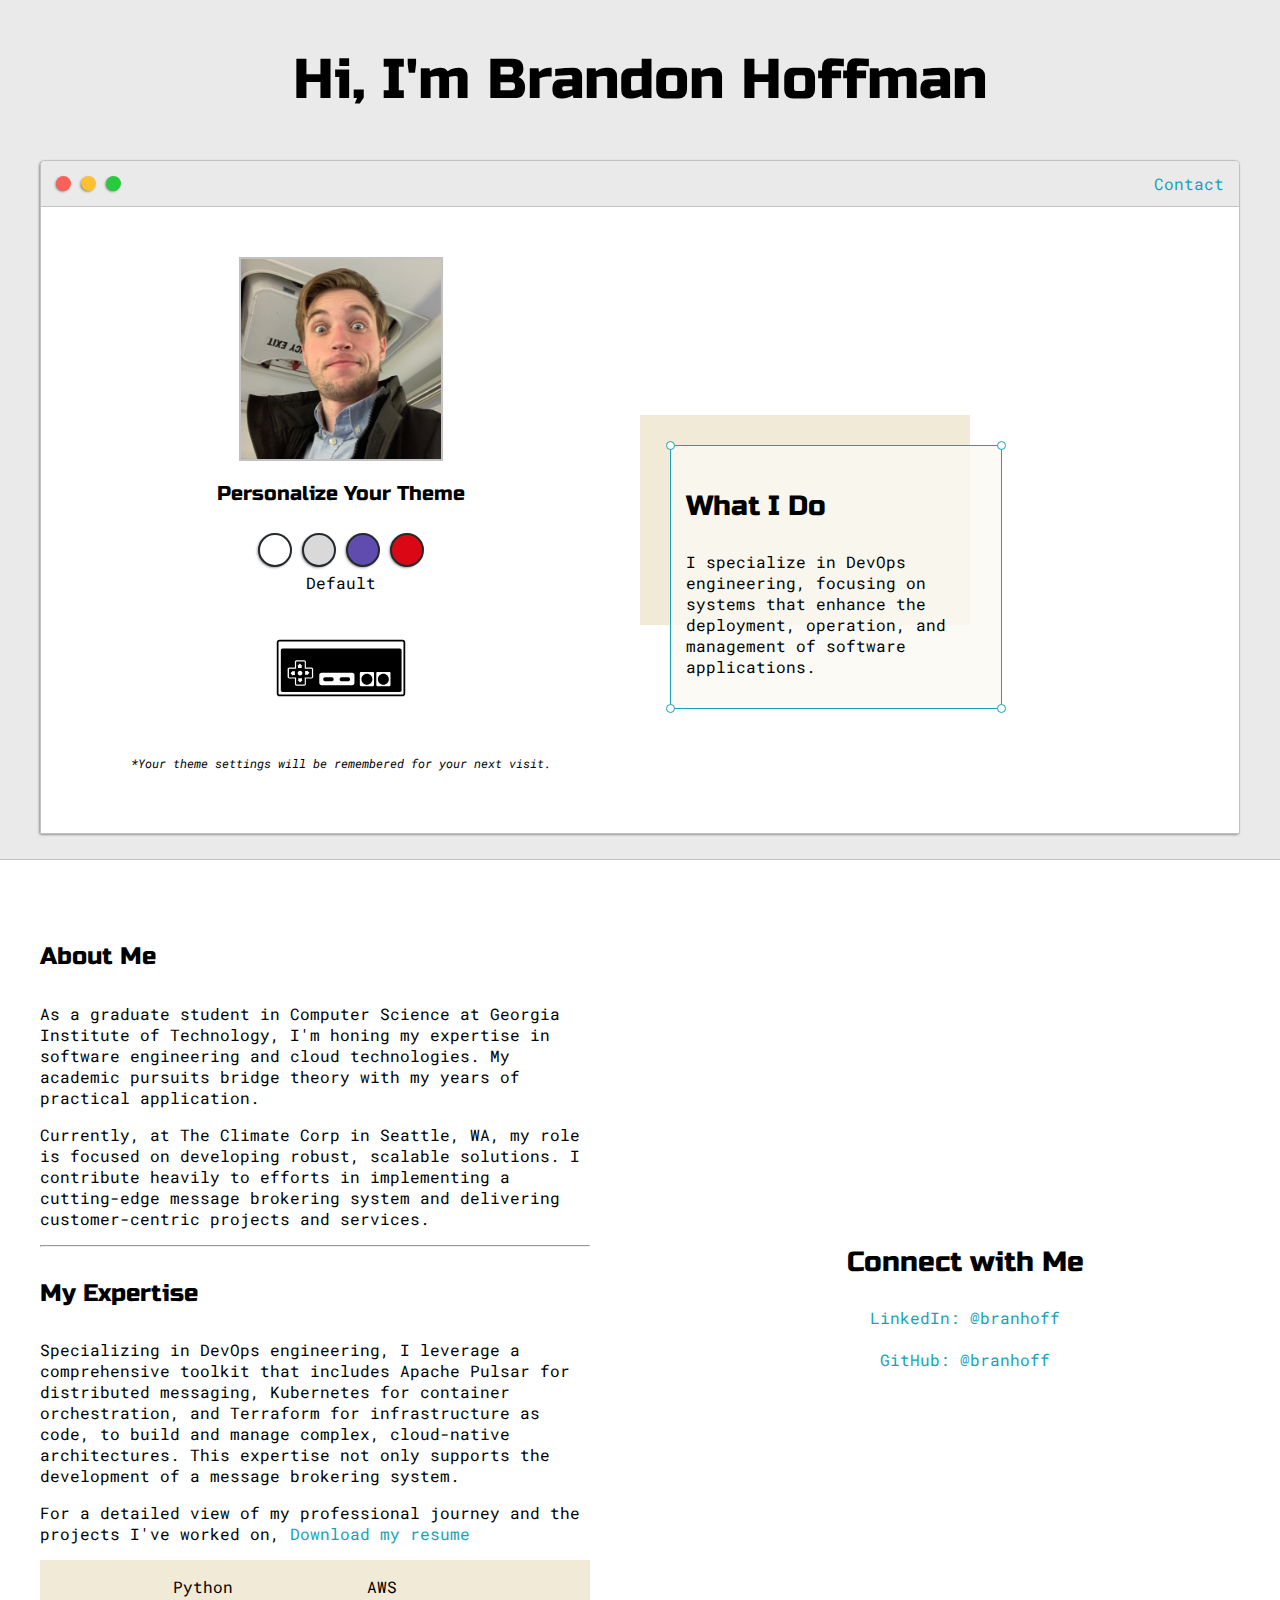
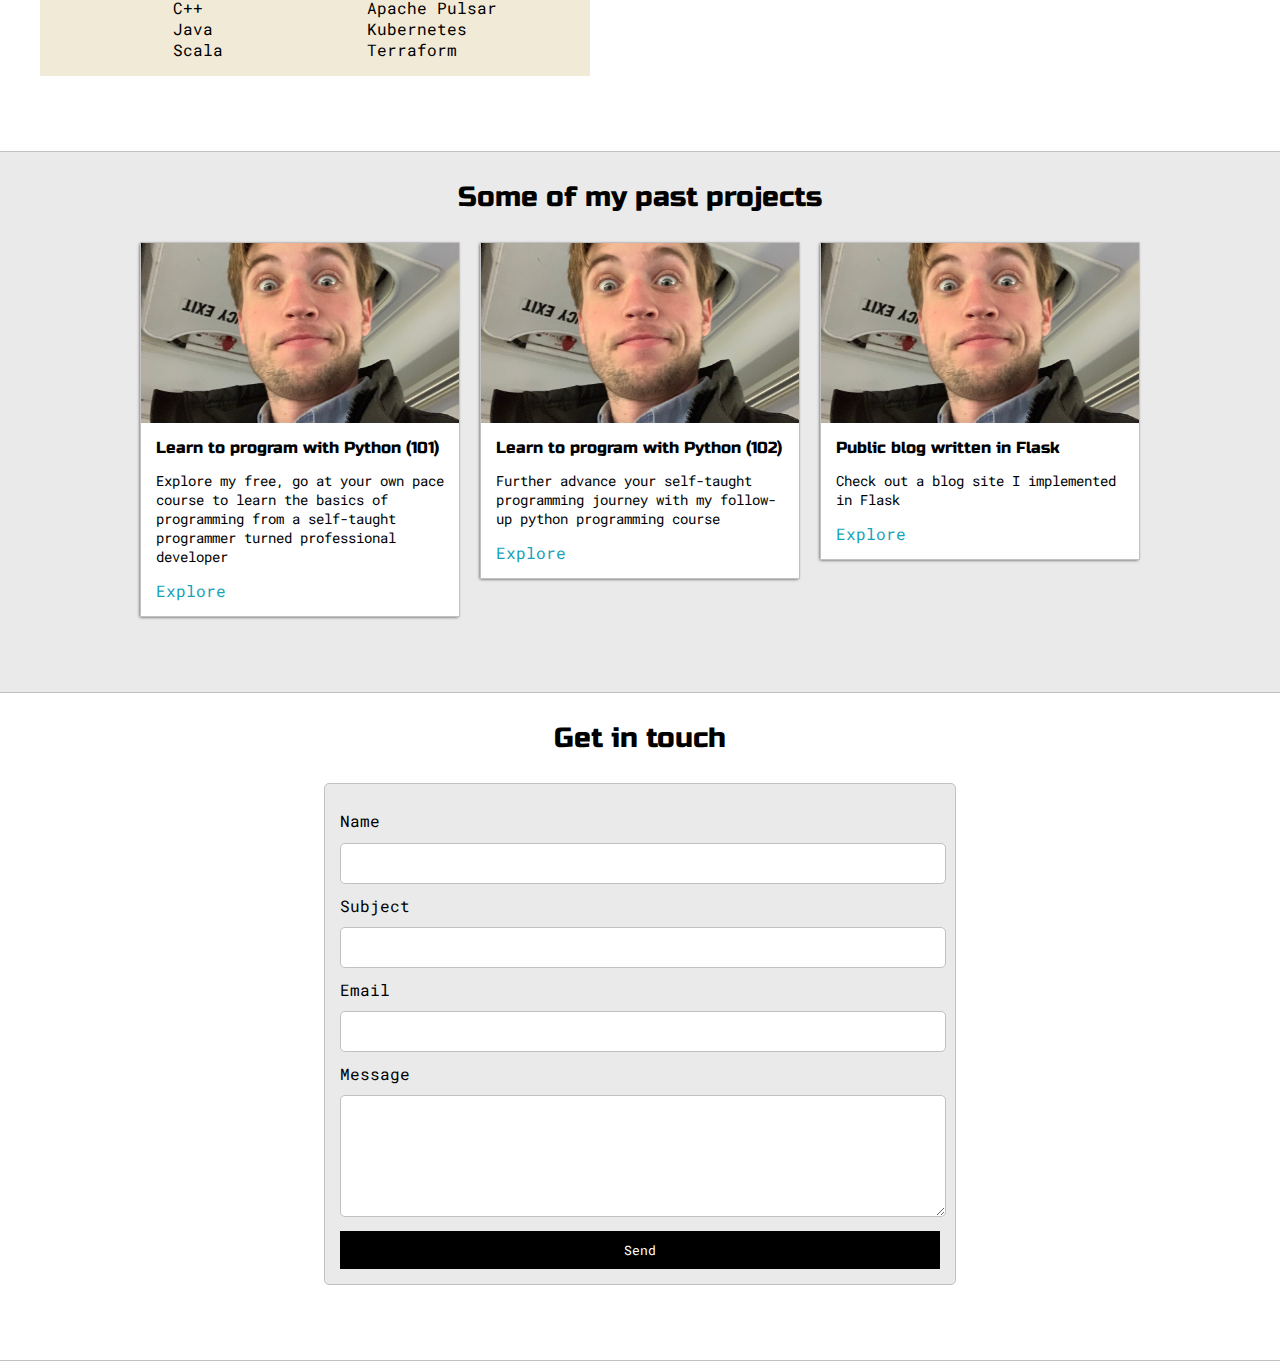
<file: index.html>
<!DOCTYPE html>
<html>

<head>
    <title>Brandon Hoffman</title>


    <meta name="viewport" content="width=device-width, initial-scale=1, maximum-scale=1, minimum-scale=1" />

    <link href="https://fonts.googleapis.com/css2?family=Russo+One&display=swap" rel="stylesheet">

    <link href="https://fonts.googleapis.com/css2?family=Roboto+Mono:wght@500&family=Russo+One&display=swap"
        rel="stylesheet">

    <link rel="stylesheet" type="text/css" href="themes/default.css">
    <link id="theme-style" rel="stylesheet" type="text/css" href="">
</head>

<body>

    <section class="s1">
        <div class="main-container">
            <div class="greeting-wrapper">
                <h1>Hi, I'm Brandon Hoffman</h1>
            </div>

            <div class="intro-wrapper">
                <div class="nav-wrapper">
                    <div class="dots-wrapper">
                        <div id="dot1" class="browser-dot"></div>
                        <div id="dot2" class="browser-dot"></div>
                        <div id="dot3" class="browser-dot"></div>
                    </div>

                    <ul id="navigation">
                        <li><a href="index.html#contact">Contact</a></li>
                    </ul>
                </div>

                <div class="left-column">
                    <img id="profile_pic" src="images/Brandon-H.jpg">
                    <h5 style="text-align: center; line-height: 0;">Personalize Your Theme</h5>

                    <div id="theme-options-wrapper">
                        <div data-mode="light" data-text="Default" data-icon="images/Switch_icon.svg" id="light-mode"
                            class="theme-dot"></div>
                        <div data-mode="nes" data-text="NES" data-icon="images/NES_icon.svg" id="nes-mode"
                            class="theme-dot"></div>
                        <div data-mode="snes" data-text="SNES" data-icon="images/SNES_icon.svg" id="snes-mode"
                            class="theme-dot"></div>
                        <div data-mode="n64" data-text="N64" data-icon="images/N64_icon.svg" id="n64-mode"
                            class="theme-dot"></div>
                    </div>
                    <div id="theme-text"></div>
                    <img id="theme-icon" src="images/NES_icon.svg">

                    <p id="settings-note">*Your theme settings will be remembered for your next visit.</p>
                </div>

                <div class="right-column">
                    <div id="preview-shadow">
                        <div id="preview">
                            <div id="corner-tl" class="corner"></div>
                            <div id="corner-tr" class="corner"></div>
                            <h3>What I Do</h3>
                            <p>I specialize in DevOps engineering, focusing on systems that enhance the deployment,
                                operation, and management of software applications.</p>
                            <div id="corner-br" class="corner"></div>
                            <div id="corner-bl" class="corner"></div>
                        </div>
                    </div>
                </div>
            </div>
        </div>
    </section>

    <section class="s2">
        <div class="main-container">
            <div class="about-wrapper">
                <div class="about-me">
                    <h4>About Me</h4>
                    <p>As a graduate student in Computer Science at Georgia Institute of Technology, I'm honing my
                        expertise in software engineering and cloud technologies. My academic pursuits bridge theory
                        with my years of practical application.</p>


                    <p>Currently, at The Climate Corp in Seattle, WA, my role is focused on developing robust, scalable
                        solutions. I contribute heavily to efforts in implementing a cutting-edge message brokering
                        system and delivering customer-centric projects and services. </p>


                    <hr>

                    <h4>My Expertise</h4>
                    <p>Specializing in DevOps engineering, I leverage a comprehensive toolkit that includes Apache
                        Pulsar for distributed messaging, Kubernetes for container orchestration, and Terraform for
                        infrastructure as code, to build and manage complex, cloud-native architectures. This expertise
                        not only supports the development of a message brokering system.</p>

                    <p>For a detailed view of my professional journey and the projects I've worked on, <a
                            target="_blank" href="resume.pdf">Download my resume</a></p>

                    <div id="skills">
                        <ul>
                            <li>Python</li>
                            <li>C++</li>
                            <li>Java</li>
                            <li>Scala</li>
                        </ul>

                        <ul>
                            <li>AWS</li>
                            <li>Apache Pulsar</li>
                            <li>Kubernetes</li>
                            <li>Terraform</li>
                        </ul>
                    </div>
                </div>

                <div class="social-links">
                    <h3>Connect with Me</h3>
                    <a target="_blank" href="https://www.linkedin.com/in/branhoff/">LinkedIn: @branhoff</a><br>
                    <a target="_blank" href="https://github.com/branhoff">GitHub: @branhoff</a>
                </div>
            </div>
        </div>
    </section>




    <section class="s1">
        <div class="main-container">
            <h3 style="text-align: center;">Some of my past projects</h3>

            <div class="post-wrapper">
                <div>
                    <div class="post">
                        <img class="thumbnail" src="images/Brandon-H.jpg">
                        <div class="post-preview">
                            <h6 class="post-title">Learn to program with Python (101)</h6>
                            <p class="post-intro">Explore my free, go at your own pace course to learn the basics of
                                programming from a self-taught programmer turned professional developer</p>
                            <a target="_blank" href="https://github.com/branhoff/python_class_101">Explore</a>
                        </div>
                    </div>
                </div>

                <div>
                    <div class="post">
                        <img class="thumbnail" src="images/Brandon-H.jpg">
                        <div class="post-preview">
                            <h6 class="post-title">Learn to program with Python (102)</h6>
                            <p class="post-intro">Further advance your self-taught programming journey with my follow-up
                                python programming course</p>
                            <a target="_blank" href="https://github.com/branhoff/python_class_102">Explore</a>
                        </div>
                    </div>
                </div>

                <div>
                    <div class="post">
                        <img class="thumbnail" src="images/Brandon-H.jpg">
                        <div class="post-preview">
                            <h6 class="post-title">Public blog written in Flask</h6>
                            <p class="post-intro">Check out a blog site I implemented in Flask</p>
                            <a target="_blank" href="https://github.com/branhoff/flask-blog">Explore</a>
                        </div>
                    </div>
                </div>

            </div>
        </div>
    </section>

    <section class="s2">
        <div class="main-container">
            <h3 style="text-align: center;">Get in touch</h3>
            <form id="contact-form">
                <a name="contact"></a>

                <label>Name</label>
                <input class="input-field" type="text" name="name">

                <label>Subject</label>
                <input class="input-field" type="text" name="subject">

                <label>Email</label>
                <input class="input-field" type="text" name="email">

                <label>Message</label>
                <textarea class="input-field" name="message"></textarea>

                <input id="submit-button" type="submit" value="Send">
            </form>
        </div>
    </section>

    <script type="text/javascript" src="scripts/setThemeForGivenDotClick.js"></script>
    <script type="text/javascript" src="scripts/setHoverOnDotEffects.js"></script>
</body>

</html>
</file>
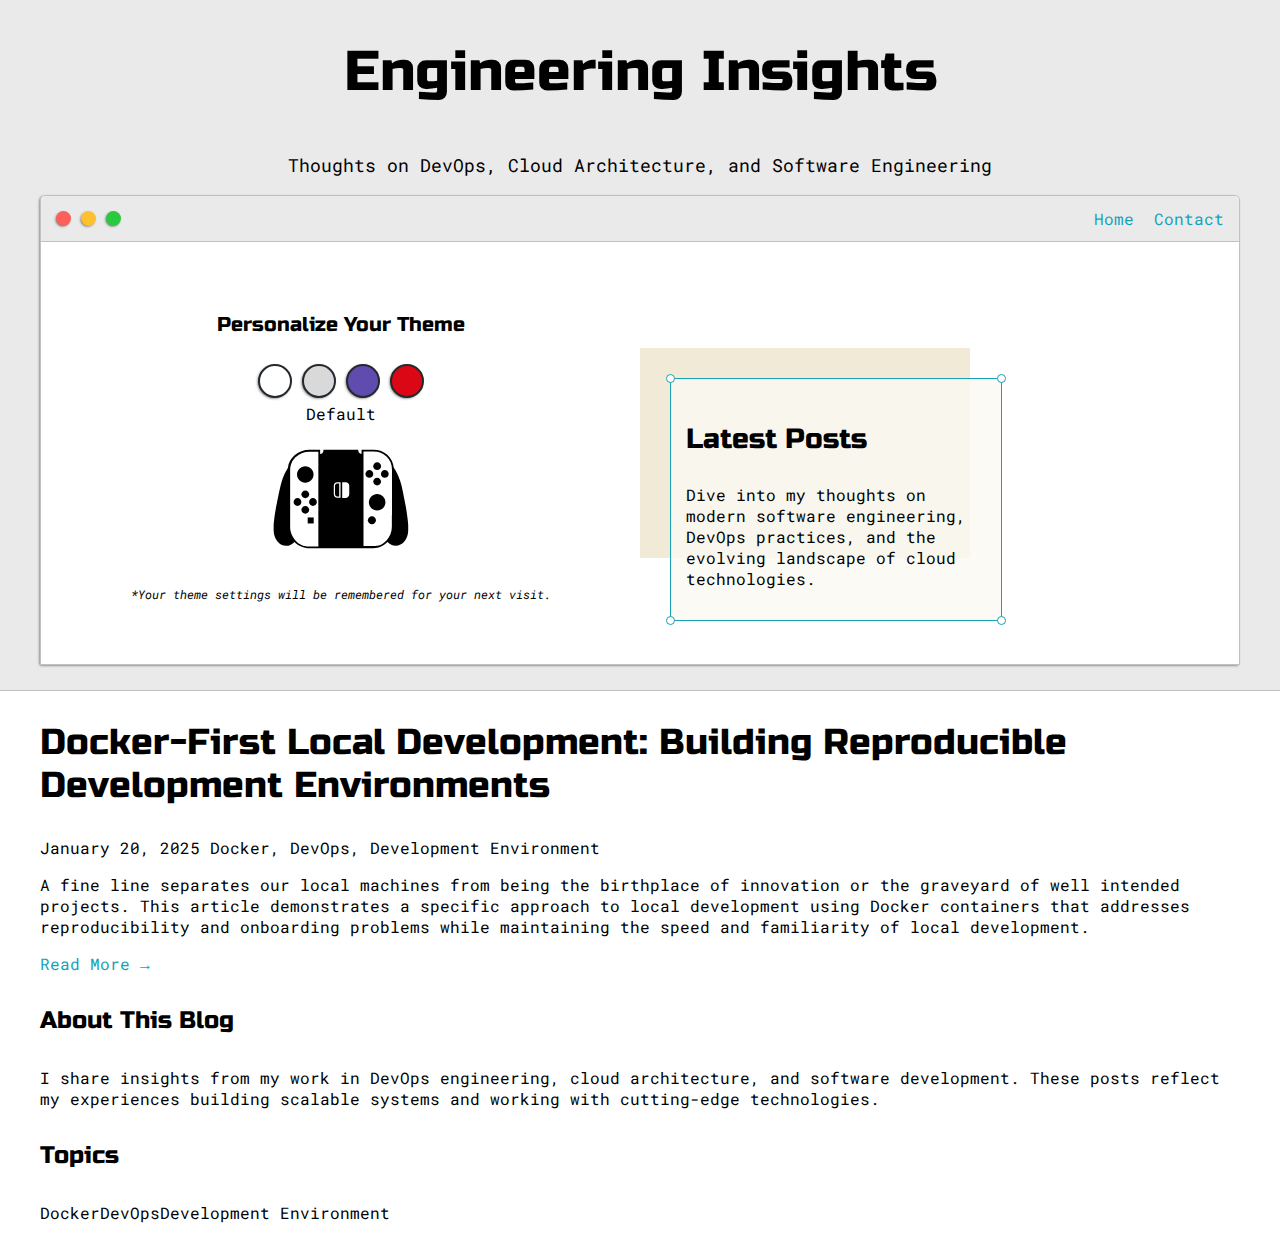
<file: blog.html>
<!DOCTYPE html>
<html>

<head>
    <title>Blog - Brandon Hoffman</title>
    <meta name="viewport" content="width=device-width, initial-scale=1, maximum-scale=1, minimum-scale=1" />
    <link href="https://fonts.googleapis.com/css2?family=Russo+One&display=swap" rel="stylesheet">
    <link href="https://fonts.googleapis.com/css2?family=Roboto+Mono:wght@500&family=Russo+One&display=swap" rel="stylesheet">
    <link rel="stylesheet" type="text/css" href="themes/default.css">
    <link id="theme-style" rel="stylesheet" type="text/css" href="">
</head>

<body>
    <section class="s1">
        <div class="main-container">
            <div class="greeting-wrapper">
                <h1>Engineering Insights</h1>
                <p style="text-align: center; font-size: 18px; margin-top: 10px;">Thoughts on DevOps, Cloud Architecture, and Software Engineering</p>
            </div>

            <div class="intro-wrapper">
                <div class="nav-wrapper">
                    <div class="dots-wrapper">
                        <div id="dot1" class="browser-dot"></div>
                        <div id="dot2" class="browser-dot"></div>
                        <div id="dot3" class="browser-dot"></div>
                    </div>

                    <ul id="navigation">
                        <li><a href="index.html">Home</a></li>
                        <li><a href="index.html#contact">Contact</a></li>
                    </ul>
                </div>

                <div class="left-column">
                    <h5 style="text-align: center; line-height: 0;">Personalize Your Theme</h5>
                    <div id="theme-options-wrapper">
                        <div data-mode="light" data-text="Default" data-icon="images/Switch_icon.svg" id="light-mode" class="theme-dot"></div>
                        <div data-mode="nes" data-text="NES" data-icon="images/NES_icon.svg" id="nes-mode" class="theme-dot"></div>
                        <div data-mode="snes" data-text="SNES" data-icon="images/SNES_icon.svg" id="snes-mode" class="theme-dot"></div>
                        <div data-mode="n64" data-text="N64" data-icon="images/N64_icon.svg" id="n64-mode" class="theme-dot"></div>
                    </div>
                    <div id="theme-text"></div>
                    <img id="theme-icon" src="images/Switch_icon.svg">
                    <p id="settings-note">*Your theme settings will be remembered for your next visit.</p>
                </div>

                <div class="right-column">
                    <div id="preview-shadow">
                        <div id="preview">
                            <div id="corner-tl" class="corner"></div>
                            <div id="corner-tr" class="corner"></div>
                            <h3>Latest Posts</h3>
                            <p>Dive into my thoughts on modern software engineering, DevOps practices, and the evolving landscape of cloud technologies.</p>
                            <div id="corner-br" class="corner"></div>
                            <div id="corner-bl" class="corner"></div>
                        </div>
                    </div>
                </div>
            </div>
        </div>
    </section>

    <section class="s2">
        <div class="main-container">
            <div class="blog-container">
                <div id="blog-posts-container">
                    <!-- Blog posts will be dynamically loaded here -->
                    <div class="loading">Loading posts...</div>
                </div>

                <div class="blog-sidebar">
                    <div class="sidebar-section">
                        <h4>About This Blog</h4>
                        <p>I share insights from my work in DevOps engineering, cloud architecture, and software development. These posts reflect my experiences building scalable systems and working with cutting-edge technologies.</p>
                    </div>
                    
                    <div class="sidebar-section">
                        <h4>Topics</h4>
                        <div class="topic-tags" id="topic-tags">
                            <!-- Tags will be dynamically populated -->
                        </div>
                    </div>
                </div>
            </div>
        </div>
    </section>

    <script type="text/javascript" src="scripts/setThemeForGivenDotClick.js"></script>
    <script type="text/javascript" src="scripts/setHoverOnDotEffects.js"></script>
    <script type="text/javascript" src="scripts/loadBlogPosts.js"></script>
</body>

</html>
</file>
<file: themes/default.css>
:root {
    --mainColor:#eaeaea;
    --secondaryColor:#fff;

    --borderColor:#c1c1c1;

    --mainHeaderText:black;
    --secondaryHeaderText: black;

    --mainBodyText:black;
    --secondaryBodyText:black;

    --themeDotBorder: #24292e;

    /* black */
    --iconColor: invert(0%) sepia(0%) saturate(1%) hue-rotate(211deg) brightness(101%) contrast(100%);

    --previewBg:rgb(251, 249, 243, 0.8);
    --previewText: black;
    --previewShadow: #f0ead6;

    --skillsList: black;

    --buttonColor: black;

    --hyperlinkColor: #17a2b8;
    --contactLinkColor: #17a2b8;
}


html, body {
    padding: 0;
    margin: 0;
}

body * {
    transition: 0.3s;
}

h1, h2, h3, h4, h5, h6, strong {
    color: var(--mainHeaderText);
    font-family: 'Russo One', sans-serif;
    font-weight: 500;
}

p, li, span, label, input, textarea, div {
    color: var(--mainBodyText);
    font-family: 'Roboto Mono', monospace;
}

a {
    text-decoration: none;
    color:var(--hyperlinkColor);
}

ul {
    list-style: none;
}

h1 { font-size: 56px;}
h2 { font-size: 36px;}
h3 { font-size: 28px;}
h4 { font-size: 24px;}
h5 { font-size: 20px;}
h6 { font-size: 16px;}

.s1 {
    background-color: var(--mainColor);
    border-bottom:1px solid var(--borderColor);
    overflow:auto;
}

.s2 {
    background-color: var(--secondaryColor);
    border-bottom: 1px solid var(--borderColor);
    overflow:auto;
}

.main-container {
    width: 1200px;
    margin: 0 auto;
    padding-bottom: 25px;
}

.greeting-wrapper {
    display: grid;
    text-align: center;
    align-content: center;
    min-height: 10em;
}

.intro-wrapper {
    background-color: var(--secondaryColor);
    border: 1px solid var(--borderColor);
    border-radius:5px 5px 0 0;

    -webkit-box-shadow: -1px 1px 3px -1px rgba(0,0,0,0.75);
    -moz-box-shadow: -1px 1px 3px -1px rgba(0,0,0,0.75);
    box-shadow: -1px 1px 3px -1px rgba(0,0,0,0.75);

    display: grid;
    grid-template-columns: 1fr 1fr;
    grid-template-areas: 
        'nav-wrapper nav-wrapper'
        'left-column right-column'; 
}

.nav-wrapper {
    grid-area:nav-wrapper;
    border-bottom: 1px solid var(--borderColor);
    display: flex;
    justify-content: space-between;
    align-items: center;
    background-color: var(--mainColor);
    border-radius:5px 5px 0 0;
}

#navigation a {
    color: var(--contactLinkColor);
}

#navigation {
    margin:0;
    padding: 10px;
}

#navigation li {
    display: inline-block;
    margin-right: 5px;
    margin-left: 5px;
}

.dots-wrapper {
    display: flex;
    padding: 10px;
}

#dot1 {
    background-color: #FC6058;
}

#dot2 {
    background-color: #FEC02F;
}

#dot3 {
    background-color: #2ACA3F;
}

.browser-dot {
    background-color: black;
    height: 15px;
    width: 15px;
    border-radius: 50%;
    margin: 5px;

    -webkit-box-shadow: -1px 1px 3px -1px rgba(0,0,0,0.75);
    -moz-box-shadow: -1px 1px 3px -1px rgba(0,0,0,0.75);
    box-shadow: -1px 1px 3px -1px rgba(0,0,0,0.75);
}

.left-column {
    grid-area: left-column;
    padding-top: 50px;
    padding-bottom: 50px;
}

#profile_pic {
    display: block;
    margin:0 auto;

    height: 200px;
    width: 200px;
    object-fit: cover;
    border:2px solid var(--borderColor);
}

#theme-options-wrapper {
    display: flex;
    justify-content: center;
    position: relative;
}
  
.theme-dot {
    height: 30px;
    width: 30px;
    background-color: black;
    border-radius: 50%;
  
    margin: 5px;
    border: 2px solid var(--themeDotBorder);
  
    -webkit-box-shadow: -1px 1px 3px -1px rgba(0,0,0,0.75);
    -moz-box-shadow: -1px 1px 3px -1px rgba(0,0,0,0.75);
    box-shadow: -1px 1px 3px -1px rgba(0,0,0,0.75);
  
    cursor: pointer;
}

.theme-dot:hover {
    border-width: 5px;
}

#theme-text {
    display: flex;
    justify-content: center;
    position: relative;
}

#theme-icon {
    filter: var(--iconColor);
    display: block;
    margin:0 auto;

    height: 150px;
    width: 150px;
    object-fit: cover;
    
}

#light-mode {
    background-color: #fff;
}

#nes-mode {
    background-color: #d9d9d9;
}

#snes-mode {
    background-color: #604baf;
}

#n64-mode {
    background-color: #db0714;
}

#settings-note {
    font-size: 12px;
    font-style: italic;
    text-align: center;
}

.right-column {
    grid-area:right-column;
    display: grid;
    align-content: center;

    padding-top: 50px;
    padding-bottom: 50px;
}

#preview-shadow {
    background-color: var(--previewShadow);
    max-width: 300px;
    height: 180px;
    padding-left: 30px;
    padding-top: 30px;
}

#preview {
    width: 300px;
    border: 1.5px solid #17a2b8;
    background-color: var(--previewBg);
    padding: 15px;
    position: relative;
}

#preview p {
    color: var(--previewText);
    font-family: 'Roboto Mono', monospace;
}

.corner {
    width: 7px;
    height: 7px;
    border-radius: 50%;
    border: 1.5px solid #17a2b8;
    background-color: #fff;
    position: absolute;
}

#corner-tl {
    top: -5px;
    left: -5px
}

#corner-tr {
    top: -5px;
    right: -5px;
}

#corner-br {
    bottom:-5px;
    right: -5px;
}

#corner-bl {
    bottom:-5px;
    left: -5px
}

.about-wrapper {
	display: grid;
	grid-template-columns: repeat(auto-fit, minmax(320px, 1fr));
	padding-bottom: 50px;
	padding-top: 50px;
	gap:100px;
}

.about-wrapper h1, h2, h3, h4, h5, h6, strong {
    color: var(--mainHeaderText);
    font-family: 'Russo One', sans-serif;
    font-weight: 500;
}

.about-wrapper p {
    color: var(--mainBodyText);
    font-family: 'Roboto Mono', monospace;
}

#skills {
    display: flex;
    justify-content: space-evenly;
    background-color: var(--previewShadow);
}

#skills li {
    color: var(--skillsList);
}

.social-links {
	display: grid;
	align-content: center;
	text-align: center;
}

#social-img {
    filter: var(--iconColor);
    width: 100%;
}

.post-wrapper {
    display: grid;
    grid-template-columns: repeat(auto-fit, 320px);
    gap: 20px;
    justify-content: center;
    padding-bottom: 50px;
}

.post {
    border: 1px solid var(--borderColor);
    -webkit-box-shadow: -1px 1px 3px -1px rgba(0,0,0,0.75);
    -moz-box-shadow: -1px 1px 3px -1px rgba(0,0,0,0.75);
    box-shadow: -1px 1px 3px -1px rgba(0,0,0,0.75);

}

.post a {
    color: #17a2b8;
}

.thumbnail {
    display: block;
    width: 100%;
    height: 180px;
    object-fit: cover;
}

.post-preview {
    background-color: #fff;
    padding: 15px;
}

.post-title {
    color: black;
    margin: 0;
}

.post-intro {
    color: black;
    font-size: 14px; 
}

#contact-form {
    display: block;
    max-width: 600px;
    margin: 0 auto;
    border: 1px solid var(--borderColor);
    padding: 15px;
    border-radius: 5px;
    background-color: var(--mainColor);
    margin-bottom: 50px;
}

#contact-form input {
    color: #fff;
    font-family: 'Roboto Mono', monospace;
}

#contact-form label {
    color: var(--secondaryBodyText);
    line-height: 2.7em;
}

#contact-form textarea {
	min-height: 100px;
	font-size: 14px;
}

.input-field {
    width:100%;
    padding-top: 10px;
    padding-bottom: 10px;
    background-color: var(--secondaryColor);
    border-radius: 5px;
    border: 1px solid var(--borderColor);
    font-size: 14px;
}

#submit-button {
    margin-top: 10px;
    width: 100%;
    padding-top: 10px;
    padding-bottom: 10px;
    color: #fff;
    background-color: var(--buttonColor);
    border: none;
}

@media screen and (max-width: 1200px){
    .main-container {
        width: 95%;
    }  
}

@media screen and (max-width: 1200px){
    .intro-wrapper {
        grid-template-columns: 1fr;
        grid-template-areas: 
            'nav-wrapper'
            'left-column' 
            'right-column'; 
    }

    .right-column{
        justify-content: center;
    }
}

@media screen and (max-width: 400px){
	#preview-shadow{
		max-width: 280px;
		height: 180px;
		padding-left: 10px;
		padding-top: 10px;
	}

	#preview{
		width: 280px;

	}

}
</file>
